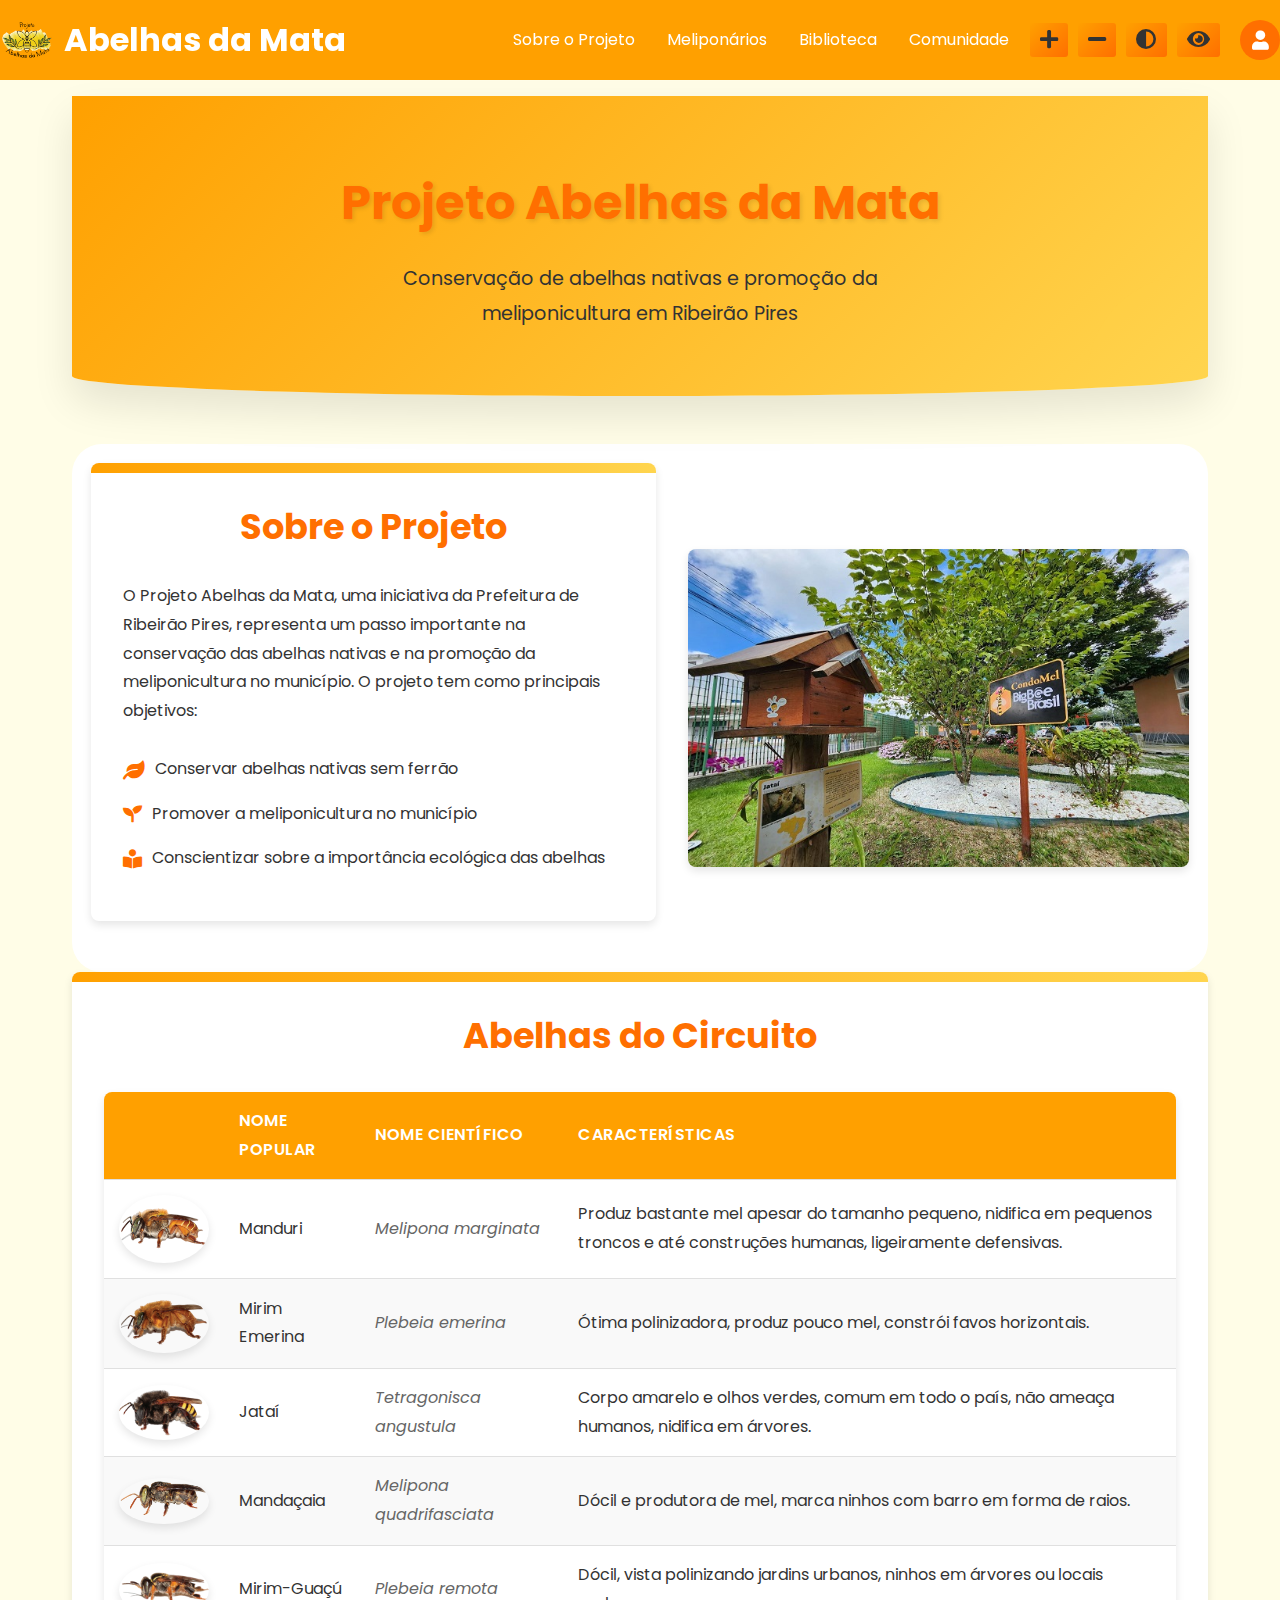
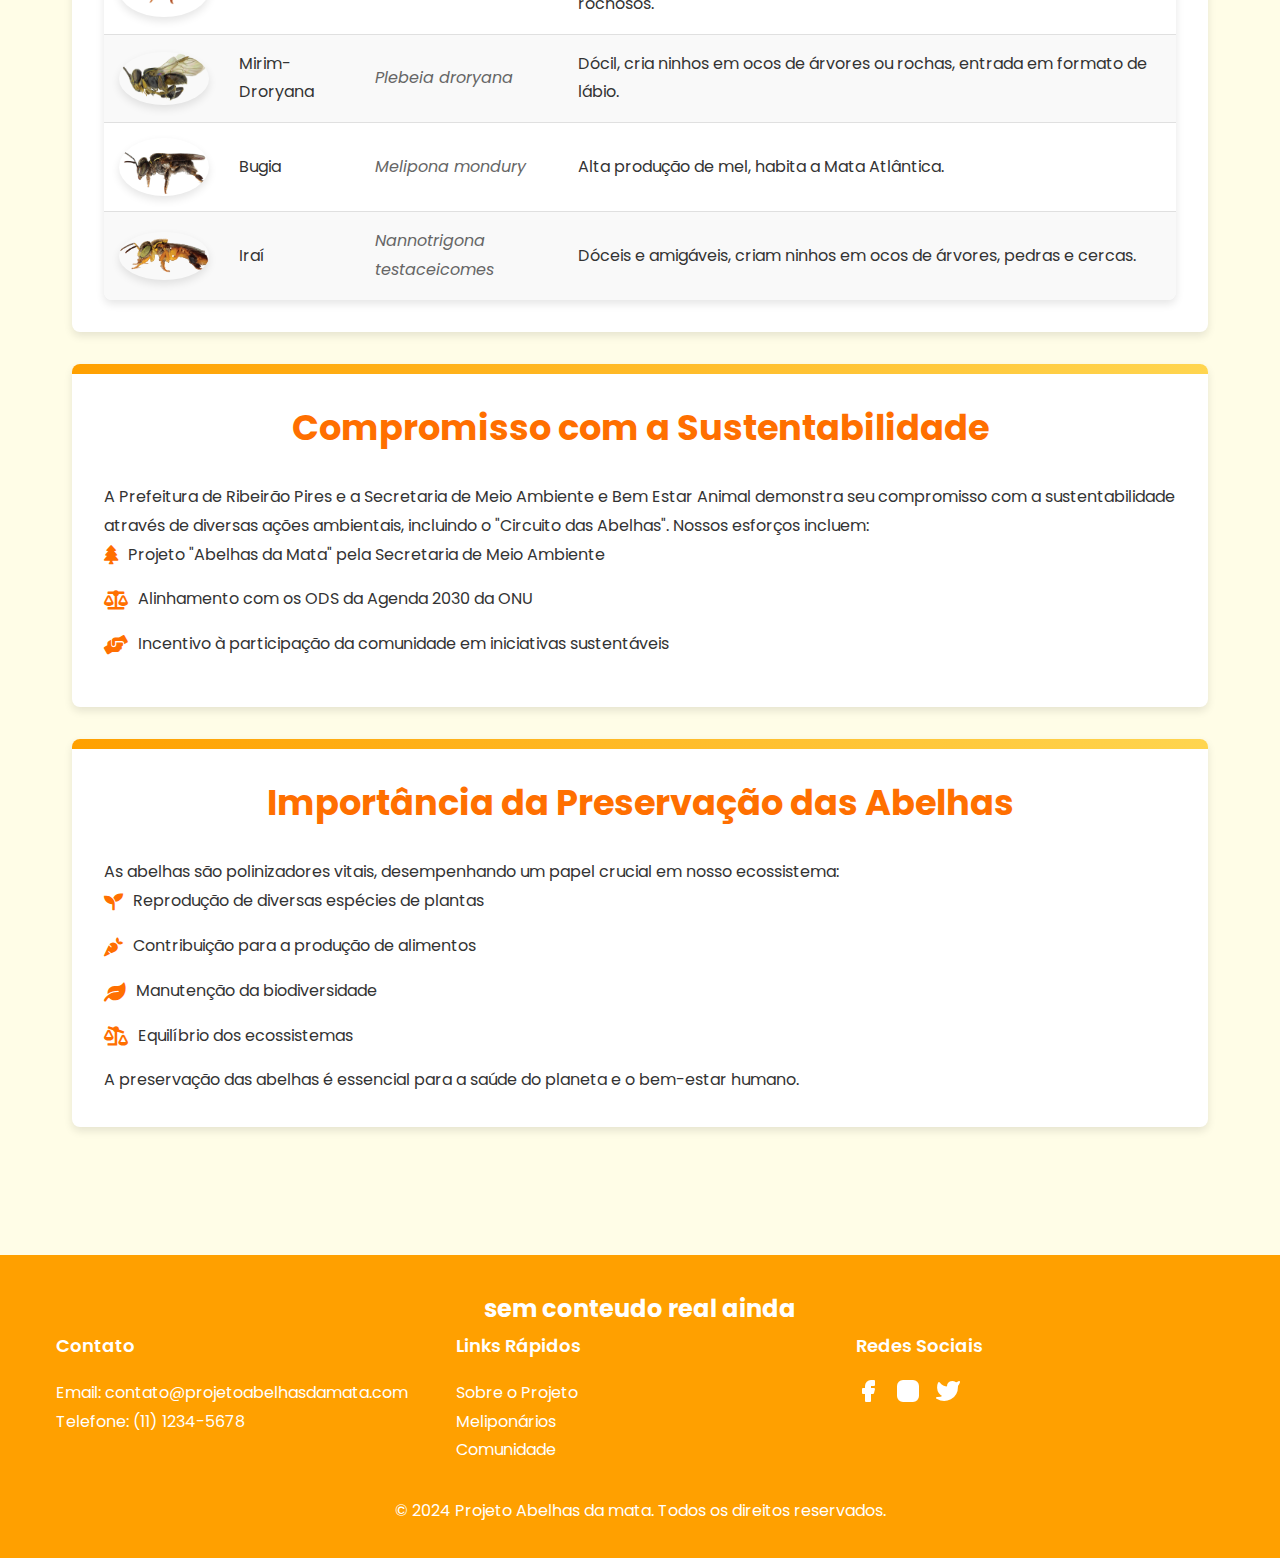
<file: pages/sobre.html>
<!-- sobre.html -->
<!DOCTYPE html>
<html lang="pt-BR">
<head>
    <meta charset="UTF-8">
    <meta name="viewport" content="width=device-width, initial-scale=1.0">
    <title>Projeto Abelhas da Mata - Ribeirão Pires: Preservando Abelhas, Cultivando Futuro</title>
    <link rel="icon" href="../img/favicon.ico" type="image/x-icon">
    <link href="https://fonts.googleapis.com/css2?family=Poppins:wght@300;400;600;700&display=swap" rel="stylesheet">
    <link rel="stylesheet" href="https://cdnjs.cloudflare.com/ajax/libs/font-awesome/5.15.3/css/all.min.css">
    <link rel="stylesheet" href="../styles/style.css"> 
    <link rel="stylesheet" href="../components/sobre/sobre.css">

</head>
<body>

    <nav class="navbar" id="navbar">
        <div class="navbar-container">
            <a href="index.html" class="navbar-logo">
                <img src="../img/logo.png" alt="Logo Projeto Condomel" class="logo-img para-pc">
                Abelhas da Mata 
            </a>
    
            <div class="navbar-toggle" id="mobile-menu">
                <span class="bar">&nbsp;</span>
                <span class="bar">&nbsp;</span>
                <span class="bar">&nbsp;</span>
            </div>
    
            <ul class="navbar-menu">
                <div class="para-mobile">
                    <div class="profile-container">
                        <i class="fas fa-user profile-icon" onclick="window.location.href='login.html';"></i>
                    </div>
                </div>
    
                <li><a href="sobre.html">Sobre o Projeto</a></li>
                <li><a href="condomeis.html">Meliponários</a></li>
                <li><a href="biblio.html">Biblioteca</a></li>

                <li><a href="comunidade.html">Comunidade</a></li>

                <div id="accessibility-bar">
                    <button id="increase-font" title="Aumentar tamanho da fonte">
                        <i class="fas fa-plus"></i>
                    </button>
                    <button id="decrease-font" title="Diminuir tamanho da fonte">
                        <i class="fas fa-minus"></i>
                    </button>
                    <button id="high-contrast" title="Alto contraste">
                        <i class="fas fa-adjust"></i>
                    </button>
                    <button id="color-blind-toggle" title="Opções de daltonismo">
                        <i class="fas fa-eye"></i>
                    </button>
                </div>
    
                <div id="color-blind-options" class="hidden">
                    <button data-filter="protanopia">Protanopia</button>
                    <button data-filter="protanomaly">Protanomalia</button>
                    <button data-filter="deuteranopia">Deuteranopia</button>
                    <button data-filter="deuteranomaly">Deuteranomalia</button>
                    <button data-filter="tritanopia">Tritanopia</button>
                    <button data-filter="tritanomaly">Tritanomalia</button>
                    <button data-filter="achromatopsia">Acromatopsia</button>
                    <button data-filter="achromatomaly">Acromatopsia Parcial</button>
                    <button data-filter="normal">Visão Normal</button>
                </div>
    
                <div class="para-pc">
                    <div class="profile-container">
                        <i class="fas fa-user profile-icon" onclick="window.location.href='login.html';"></i>
                    </div>
                </div>
            </ul>
        </div>
    </nav>

    <div class="content-wrapper" id="content-wrapper">
        <main class="about-page">
            <section class="hero">
                <h1>Projeto Abelhas da Mata</h1>
                <p class="subtitle">Conservação de abelhas nativas e promoção da meliponicultura em Ribeirão Pires</p>
            </section>

            <section class="content">
                <div class="two-columns">
                    <div class="column card">
                        <h2>Sobre o Projeto</h2>
                        <p>O Projeto Abelhas da Mata, uma iniciativa da Prefeitura de Ribeirão Pires, representa um passo importante na conservação das abelhas nativas e na promoção da meliponicultura no município. O projeto tem como principais objetivos:</p>
                        <br>
                        <ul class="icon-list">
                            <li><i class="fas fa-leaf"></i> Conservar abelhas nativas sem ferrão</li>
                            <li><i class="fas fa-seedling"></i> Promover a meliponicultura no município</li>
                            <li><i class="fas fa-book-reader"></i> Conscientizar sobre a importância ecológica das abelhas</li>
                        </ul>
                    </div>
                    <div class="column">
                        <img src="../img/condomel-destaque (1).jpg" alt="Foto do Projeto Condomel">
                    </div>
                </div>
            </section>

            <section class="content card">
                <h2>Abelhas do Circuito</h2>
                <table class="bee-table">
                    <thead>
                        <tr>
                            <th></th>
                            <th>Nome Popular</th>
                            <th>Nome Científico</th>
                            <th>Características</th>
                        </tr>
                    </thead>
                    <tbody>
                        <tr>
                            <td><img src="../img/abelhas-sobre/Abelha_1.png" alt="Manduri"></td>
                            <td>Manduri</td>
                            <td><i>Melipona marginata</i></td>
                            <td>Produz bastante mel apesar do tamanho pequeno, nidifica em pequenos troncos e até construções humanas, ligeiramente defensivas.</td>
                        </tr>
                        <tr>
                            <td><img src="../img/abelhas-sobre/Abelha_2.png" alt="Mirim Emerina"></td>
                            <td>Mirim Emerina</td>
                            <td><i>Plebeia emerina</i></td>
                            <td>Ótima polinizadora, produz pouco mel, constrói favos horizontais.</td>
                        </tr>
                        <tr>
                            <td><img src="../img/abelhas-sobre/Abelha_3.png" alt="Jataí"></td>
                            <td>Jataí</td>
                            <td><i>Tetragonisca angustula</i></td>
                            <td>Corpo amarelo e olhos verdes, comum em todo o país, não ameaça humanos, nidifica em árvores.</td>
                        </tr>
                        <tr>
                            <td><img src="../img/abelhas-sobre/Abelha_4.png" alt="Mandaçaia"></td>
                            <td>Mandaçaia</td>
                            <td><i>Melipona quadrifasciata</i></td>
                            <td>Dócil e produtora de mel, marca ninhos com barro em forma de raios.</td>
                        </tr>
                        <tr>
                            <td><img src="../img/abelhas-sobre/Abelha_5.png" alt="Mirim-Guaçú"></td>
                            <td>Mirim-Guaçú</td>
                            <td><i>Plebeia remota</i></td>
                            <td>Dócil, vista polinizando jardins urbanos, ninhos em árvores ou locais rochosos.</td>
                        </tr>
                        <tr>
                            <td><img src="../img/abelhas-sobre/Abelha_6.png" alt="Mirim-Droryana"></td>
                            <td>Mirim-Droryana</td>
                            <td><i>Plebeia droryana</i></td>
                            <td>Dócil, cria ninhos em ocos de árvores ou rochas, entrada em formato de lábio.</td>
                        </tr>
                        <tr>
                            <td><img src="../img/abelhas-sobre/Abelha_7.png" alt="Bugia"></td>
                            <td>Bugia</td>
                            <td><i>Melipona mondury</i></td>
                            <td>Alta produção de mel, habita a Mata Atlântica.</td>
                        </tr>
                        <tr>
                            <td><img src="../img/abelhas-sobre/Abelha_8.png" alt="Iraí"></td>
                            <td>Iraí</td>
                            <td><i>Nannotrigona testaceicomes</i></td>
                            <td>Dóceis e amigáveis, criam ninhos em ocos de árvores, pedras e cercas.</td>
                        </tr>
                    </tbody>
                </table>
            </section>

            <div class="bee-cards">
                <div class="bee-card">
                    <div class="bee-card-header">
                        <img src="../img/abelhas-sobre/Abelha_1.png" alt="Manduri" class="bee-card-image">
                        <div>
                            <h3 class="bee-card-title">Manduri</h3>
                            <p class="bee-card-subtitle">Melipona Marginata</p>
                        </div>
                    </div>
                    <div class="bee-card-content">
                        Produz bastante mel apesar do tamanho pequeno, nidifica em pequenos troncos e até construções humanas, ligeiramente defensivas.
                    </div>
                </div>
            
                <div class="bee-card">
                    <div class="bee-card-header">
                        <img src="../img/abelhas-sobre/Abelha_2.png" alt="Mirim Emerina" class="bee-card-image">
                        <div>
                            <h3 class="bee-card-title">Mirim Emerina</h3>
                            <p class="bee-card-subtitle">Plebeia Emerina</p>
                        </div>
                    </div>
                    <div class="bee-card-content">
                        Ótima polinizadora, produz pouco mel, constrói favos horizontais.
                    </div>
                </div>
            
                <div class="bee-card">
                    <div class="bee-card-header">
                        <img src="../img/abelhas-sobre/Abelha_3.png" alt="Jataí" class="bee-card-image">
                        <div>
                            <h3 class="bee-card-title">Jataí</h3>
                            <p class="bee-card-subtitle">Tetragonisca angustula</p>
                        </div>
                    </div>
                    <div class="bee-card-content">
                        Corpo amarelo e olhos verdes, comum em todo o país, não ameaça humanos, nidifica em árvores.
                    </div>
                </div>
            
                <div class="bee-card">
                    <div class="bee-card-header">
                        <img src="../img/abelhas-sobre/Abelha_4.png" alt="Mandaçaia" class="bee-card-image">
                        <div>
                            <h3 class="bee-card-title">Mandaçaia</h3>
                            <p class="bee-card-subtitle">Melipona quadrifasciata</p>
                        </div>
                    </div>
                    <div class="bee-card-content">
                        Dócil e produtora de mel, marca ninhos com barro em forma de raios.
                    </div>
                </div>
            
                <div class="bee-card">
                    <div class="bee-card-header">
                        <img src="../img/abelhas-sobre/Abelha_5.png" alt="Mirim-Guaçú" class="bee-card-image">
                        <div>
                            <h3 class="bee-card-title">Mirim-Guaçú</h3>
                            <p class="bee-card-subtitle">Plebeia remota</p>
                        </div>
                    </div>
                    <div class="bee-card-content">
                        Dócil, vista polinizando jardins urbanos, ninhos em árvores ou locais rochosos.
                    </div>
                </div>
            
                <div class="bee-card">
                    <div class="bee-card-header">
                        <img src="../img/abelhas-sobre/Abelha_6.png" alt="Mirim-Droryana" class="bee-card-image">
                        <div>
                            <h3 class="bee-card-title">Mirim-Droryana</h3>
                            <p class="bee-card-subtitle">Plebeia droryana</p>
                        </div>
                    </div>
                    <div class="bee-card-content">
                        Dócil, cria ninhos em ocos de árvores ou rochas, entrada em formato de lábio.
                    </div>
                </div>
            
                <div class="bee-card">
                    <div class="bee-card-header">
                        <img src="../img/abelhas-sobre/Abelha_7.png" alt="Bugia" class="bee-card-image">
                        <div>
                            <h3 class="bee-card-title">Bugia</h3>
                            <p class="bee-card-subtitle">Melipona Mondury</p>
                        </div>
                    </div>
                    <div class="bee-card-content">
                        Alta produção de mel, habita a Mata Atlântica.
                    </div>
                </div>
            
                <div class="bee-card">
                    <div class="bee-card-header">
                        <img src="../img/abelhas-sobre/Abelha_8.png" alt="Iraí" class="bee-card-image">
                        <div>
                            <h3 class="bee-card-title">Iraí</h3>
                            <p class="bee-card-subtitle">Nannotrigona Testaceicomes</p>
                        </div>
                    </div>
                    <div class="bee-card-content">
                        Dóceis e amigáveis, criam ninhos em ocos de árvores, pedras e cercas.
                    </div>
                </div>
            </div>
            

            <section class="content card">
                <h2>Compromisso com a Sustentabilidade</h2>
                <p>A Prefeitura de Ribeirão Pires e a Secretaria de Meio Ambiente e Bem Estar Animal demonstra seu compromisso com a sustentabilidade através de diversas ações ambientais, incluindo o "Circuito das Abelhas". Nossos esforços incluem:</p>
                <ul class="icon-list">
                    <li><i class="fas fa-tree"></i> Projeto "Abelhas da Mata" pela Secretaria de Meio Ambiente</li>
                    <li><i class="fas fa-balance-scale"></i> Alinhamento com os ODS da Agenda 2030 da ONU</li>
                    <li><i class="fas fa-hands-helping"></i> Incentivo à participação da comunidade em iniciativas sustentáveis</li>
                </ul>
            </section>

            <section class="content card">
                <h2>Importância da Preservação das Abelhas</h2>
                <p>As abelhas são polinizadores vitais, desempenhando um papel crucial em nosso ecossistema:</p>
                <ul class="icon-list">
                    <li><i class="fas fa-seedling"></i> Reprodução de diversas espécies de plantas</li>
                    <li><i class="fas fa-carrot"></i> Contribuição para a produção de alimentos</li>
                    <li><i class="fas fa-leaf"></i> Manutenção da biodiversidade</li>
                    <li><i class="fas fa-balance-scale-right"></i> Equilíbrio dos ecossistemas</li>
                </ul>
                <p>A preservação das abelhas é essencial para a saúde do planeta e o bem-estar humano.</p>
            </section>
        </main>

        <footer class="footer">
            <h2 style="text-align: center;">sem conteudo real ainda</h2>
            <div class="container">
                <div class="footer-grid">
                    <div class="footer-section">
                        <h3>Contato</h3>
                        <p>Email: contato@projetoabelhasdamata.com</p>
                        <p>Telefone: (11) 1234-5678</p>
                    </div>
                    <div class="footer-section">
                        <h3>Links Rápidos</h3>
                        <ul>
                            <li><a href="/sobre">Sobre o Projeto</a></li>
                            <li><a href="/condomeis">Meliponários</a></li>
                            <li><a href="/comunidade">Comunidade</a></li>
                        </ul>
                    </div>
                    <div class="footer-section">
                        <h3>Redes Sociais</h3>
                        <div class="social-icons">
                            <a href="#" aria-label="Facebook">
                                <svg class="social-icon" xmlns="http://www.w3.org/2000/svg" viewBox="0 0 24 24" fill="none" stroke="currentColor" stroke-width="2" stroke-linecap="round" stroke-linejoin="round">
                                    <path d="M18 2h-3a5 5 0 0 0-5 5v3H7v4h3v8h4v-8h3l1-4h-4V7a1 1 0 0 1 1-1h3z"></path>
                                </svg>
                            </a>
                            <a href="#" aria-label="Instagram">
                                <svg class="social-icon" xmlns="http://www.w3.org/2000/svg" viewBox="0 0 24 24" fill="none" stroke="currentColor" stroke-width="2" stroke-linecap="round" stroke-linejoin="round">
                                    <rect x="2" y="2" width="20" height="20" rx="5" ry="5"></rect>
                                    <path d="M16 11.37A4 4 0 1 1 12.63 8 4 4 0 0 1 16 11.37z"></path>
                                    <line x1="17.5" y1="6.5" x2="17.51" y2="6.5"></line>
                                </svg>
                            </a>
                            <a href="#" aria-label="Twitter">
                                <svg class="social-icon" xmlns="http://www.w3.org/2000/svg" viewBox="0 0 24 24" fill="none" stroke="currentColor" stroke-width="2" stroke-linecap="round" stroke-linejoin="round">
                                    <path d="M23 3a10.9 10.9 0 0 1-3.14 1.53 4.48 4.48 0 0 0-7.86 3v1A10.66 10.66 0 0 1 3 4s-4 9 5 13a11.64 11.64 0 0 1-7 2c9 5 20 0 20-11.5a4.5 4.5 0 0 0-.08-.83A7.72 7.72 0 0 0 23 3z"></path>
                                </svg>
                            </a>
                        </div>
                    </div>
                </div>
                <div class="footer-bottom">
                    <p>&copy; 2024 Projeto Abelhas da mata. Todos os direitos reservados.</p>
                </div>
            </div>
        </footer>

    </div>

    <div class="scroll fixed-position" id="scroll">
        <div class="scroll-to-top" id="scrollToTop">
            <i class="fas fa-chevron-up"></i>
        </div>
    </div>
    <div class="libras" id="libras">
        <div vw class="enabled">
            <div vw-access-button class="active"></div>
            <div vw-plugin-wrapper>
                <div class="vw-plugin-top-wrapper"></div>
            </div>
        </div>
    </div>

      <script src="https://vlibras.gov.br/app/vlibras-plugin.js"></script>
      <script>
        new window.VLibras.Widget('https://vlibras.gov.br/app');
      </script>
    <script src="../utils/accessibility.js"></script>


<script>
    const highContrastButton = document.getElementById('high-contrast');
    const contentWrapper = document.getElementById('content-wrapper');
    const navbar = document.getElementById('navbar');
    const libras_scroll = document.getElementById('scroll');
    const libras = document.getElementById('libras');


    highContrastButton.addEventListener('click', () => {
        contentWrapper.classList.toggle('high-contrast');
        navbar.classList.toggle('high-contrast');
        libras_scroll.classList.toggle('high-contrast')
        libras.classList.toggle('high-contrast')
        libras_scroll.style.position = 'fixed';
        libras.style.position = 'fixed';
        const elements = document.querySelectorAll('.hero, .card, .pepta-section, main, footer, .scroll-to-top, nav, span.bar');

        elements.forEach(element => {
            if (element.style.border && element.style.borderRadius) {
                element.style.border = '';
                element.style.borderRadius = '';
            } else {
                element.style.border = '1px solid var(--borda-color)';
                element.style.borderRadius = '10px';
            }
        });
    });
</script>
<script src="../utils/menu-mobile.js"></script>
<script src="../utils/scroll.js"></script>
</body>
</html>
</file>
<file: styles/style.css>
/* style.css */
:root {
    --primary-color: #FFA000;
    --secondary-color: #FFD54F;
    --accent-color: #FF6F00;
    --background-color: #fffac6;
    --text-color: #333;
    --card-bg: #FFFFFF;
}
html, body {
    overflow-x: hidden;
    width: 100%;
}

* {
    margin: 0;
    padding: 0;
    box-sizing: border-box;
}
.profile-icon {
    font-size: 1.2rem;
    color: white;
    cursor: pointer;
    background-color: var(--accent-color);
    width: 40px;
    height: 40px;
    border-radius: 50%;
    display: flex;
    align-items: center;
    justify-content: center;
    margin-left: 15px;
}

body {
    font-family: 'Poppins', sans-serif;
    line-height: 1.8;
    background-color: var(--background-color);
    color: var(--text-color);
}

#accessibility-bar {
    display: flex;
    align-items: center;
    margin-left: auto;
}

#accessibility-bar button,
#color-blind-options button {
    margin: 0 5px;
    padding: 5px 10px;
    background-color: var(--secondary-color);
    color: var(--text-color);
    border: none;
    border-radius: 3px;
    cursor: pointer;
    transition: background-color 0.3s ease;
}

#accessibility-bar button:hover,
#color-blind-options button:hover {
    background-color: var(--accent-color);
    color: white;
}

#color-blind-options {
    position: absolute;
    top: 100%;
    right: 0;
    background-color: var(--primary-color);
    padding: 10px;
    z-index: 999;
    display: flex;
    justify-content: flex-end;
    flex-wrap: wrap;
    max-height: 400px;
    overflow-y: auto;
}

#color-blind-options.hidden {
    display: none;
}

#color-blind-options button {
    margin: 5px;
}

body.color-blind-filter {
    filter: var(--filter);
}
/* Optional: Add a subtle scrollbar for better UX */
#color-blind-options::-webkit-scrollbar {
    width: 6px;
}

#color-blind-options::-webkit-scrollbar-thumb {
    background-color: var(--accent-color);
    border-radius: 3px;
}

#color-blind-options::-webkit-scrollbar-track {
    background-color: rgba(255, 255, 255, 0.1);
}

/* Color blindness options styling */
#color-blind-options {
    position: absolute;
    top: 100%;
    right: 0;
    background-color: var(--primary-color);
    padding: 10px;
    border-radius: 0 0 5px 5px;
    box-shadow: 0 4px 6px rgba(0, 0, 0, 0.1);
    z-index: 1000;
    display: flex;
    flex-direction: column;
}

#color-blind-options.hidden {
    display: none;
}

#color-blind-options button {
    background: none;
    border: none;
    color: white;
    padding: 8px 16px;
    text-align: left;
    cursor: pointer;
    transition: background-color 0.3s;
}

#color-blind-options button:hover {
    background-color: var(--accent-color);
}

/* Responsive adjustments */
@media screen and (max-width: 768px) {
    #color-blind-options {
        position: static;
        width: 100%;
        margin-top: 10px;
        top: 80px;
        left: 0;
        right: 0;
        justify-content: center;
    }
    #accessibility-bar {
        position: absolute;
    }
}

.navbar {
    position: fixed !important;
    top: 0;
    width: 100%;
    z-index: 1001;
}

.scroll-to-top {
    position: fixed !important;
    bottom: 30px;
    right: 30px;
    z-index: 1000;
}
header {
    background: linear-gradient(135deg, var(--primary-color), var(--secondary-color));
    color: white;
    text-align: center;
    padding: 8rem 1rem;
    position: relative;
    overflow: hidden;
}

header::before {
    content: '';
    position: absolute;
    top: 0;
    left: 0;
    right: 0;
    bottom: 0;
    background: url('data:image/svg+xml;utf8,<svg xmlns="http://www.w3.org/2000/svg" width="100" height="100" viewBox="0 0 100 100"><path d="M50 30 L90 90 L10 90 Z" fill="%23FFFFFF" opacity="0.1"/></svg>');
    background-size: 100px 100px;
    animation: honeycomb 30s linear infinite;
}

@keyframes honeycomb {
    0% { background-position: 0 0; }
    100% { background-position: 100px 100px; }
}

header h1 {
    font-size: 5rem;
    margin: 0;
    position: relative;
    z-index: 1;
    text-shadow: 2px 2px 4px rgba(0,0,0,0.2);
}

header p {
    font-size: 1.8rem;
    margin-top: 1rem;
    position: relative;
    z-index: 1;
}

main {
    padding-top: 0px;
    max-width: 1200px;
    margin: 0 auto;
    padding: 6rem 2rem;
}

.hero {
    background-color: var(--card-bg);
    border-radius: 30px;
    padding: 5rem;
    margin-bottom: 6rem;
    box-shadow: 0 20px 40px rgba(0, 0, 0, 0.1);
    position: relative;
    overflow: hidden;
    transition: transform 0.3s ease, box-shadow 0.3s ease;
}

.hero:hover {
    transform: translateY(-10px);
    box-shadow: 0 30px 60px rgba(0, 0, 0, 0.15);
}

.hero::after {
    content: '';
    position: absolute;
    bottom: -80px;
    right: -80px;
    width: 200px;
    height: 200px;
    background: var(--secondary-color);
    border-radius: 50%;
    opacity: 0.1;
}

.hero h2 {
    color: var(--accent-color);
    font-size: 4rem;
    margin-bottom: 1rem;
}

.content-grid {
    width: 100vw;
    margin-left: calc(-50vw + 50%);
    padding: 0 2rem;
    display: grid;
    grid-template-columns: repeat(auto-fit, minmax(300px, 1fr));
    gap: 4rem;
    margin-bottom: 6rem;
    box-sizing: border-box;
    overflow: hidden;
}

.card {
    min-width: 300px;
    background-color: var(--card-bg);
    border-radius: 25px;
    padding: 2rem;
    box-shadow: 0 15px 30px rgba(0, 0, 0, 0.1);
    transition: transform 0.3s ease, box-shadow 0.3s ease;
    position: relative;
    overflow: hidden;
}

.card:hover {
    transform: translateY(-15px);
    box-shadow: 0 25px 50px rgba(0, 0, 0, 0.2);
}

.card::before {
    content: '';
    position: absolute;
    top: 0;
    left: 0;
    right: 0;
    height: 10px;
    background: linear-gradient(to right, var(--primary-color), var(--secondary-color));
}

.card h3 {
    color: var(--accent-color);
    margin-bottom: 1.5rem;
    font-size: 2.5rem;
}


#map {
    height: 700px;
    border-radius: 25px;
    overflow: hidden;
    box-shadow: 0 20px 40px rgba(0, 0, 0, 0.15);
}

.pontos-lista {
    list-style-type: none;
    padding: 0;
}

.pontos-lista li {
    padding: 1rem 0;
    border-bottom: 1px solid #eee;
}
.pontos-lista li:hover {
    background-color: #f9f9f9;
    padding-left: 20px;
}

.pontos-lista li:last-child {
    border-bottom: none;
}

#verMaisBtn {
    display: block;
    width: 200px;
    margin: 2rem auto;
    padding: 1rem 2rem;
    background-color: var(--accent-color);
    color: white;
    border: none;
    border-radius: 50px;
    cursor: pointer;
    font-size: 1rem;
    font-weight: 600;
    text-transform: uppercase;
    letter-spacing: 1px;
    transition: all 0.3s ease;
    box-shadow: 0 4px 6px rgba(0, 0, 0, 0.1);
}

#verMaisBtn:hover {
    background-color: var(--primary-color);
    transform: translateY(-2px);
    box-shadow: 0 6px 8px rgba(0, 0, 0, 0.15);
}

.hidden {
    display: none;
    opacity: 0;
    transition: opacity 0.5s ease, max-height 0.5s ease;
    max-height: 0;
    overflow: hidden;
}

.hidden.show {
    display: list-item;
    opacity: 1;
    max-height: 1000px;
}

form {
    background-color: var(--card-bg);
    border-radius: 25px;
    
    padding: 2rem;
    box-shadow: 0 20px 40px rgba(0, 0, 0, 0.1);
}

input, textarea {
    width: 100%;
    padding: 1.5rem;
    border: 2px solid #ddd;
    border-radius: 15px;
    font-family: 'Poppins', sans-serif;
    transition: border-color 0.3s ease, box-shadow 0.3s ease;
}

input:focus, textarea:focus {
    outline: none;
    border-color: var(--accent-color);
    box-shadow: 0 0 0 5px rgba(255, 111, 0, 0.1);
}

button {
    background: linear-gradient(135deg, var(--primary-color), var(--accent-color));
    color: white;
    border: none;
    padding: 1.8rem 3.5rem;
    cursor: pointer;
    border-radius: 15px;
    font-weight: 600;
    font-size: 1.3rem;
    transition: transform 0.3s ease, box-shadow 0.3s ease;
}

button:hover {
    transform: translateY(-5px);
    box-shadow: 0 15px 30px rgba(0, 0, 0, 0.2);
}

.icon {
    margin-right: 15px;
}

.scroll-to-top {
    position: fixed;
    bottom: 30px;
    right: 30px;
    background-color: var(--primary-color);
    color: white;
    width: 60px;
    height: 60px;
    text-align: center;
    line-height: 60px;
    border-radius: 50%;
    font-size: 24px;
    cursor: pointer;
    transition: background-color 0.3s, transform 0.3s;
    display: none;
    z-index: 1000;
}

.scroll-to-top:hover {
    background-color: var(--accent-color);
    transform: translateY(-5px);
}

.section-title {
    text-align: center;
    font-size: 3.5rem;
    color: var(--accent-color);
    margin-bottom: 4rem;
}

.quote {
    font-style: italic;
    font-size: 1.4rem;
    color: #666;
    text-align: center;
    margin: 3rem 0;
    padding: 2rem;
    background-color: rgba(255, 160, 0, 0.1);
    border-radius: 15px;
}

.highlight {
    background-color: rgba(255, 160, 0, 0.2);
    padding: 0.2rem 0.5rem;
    border-radius: 5px;
}

.fade-in {
    opacity: 0;
    transform: translateY(20px);
    transition: opacity 0.5s ease, transform 0.5s ease;
}

.fade-in.active {
    opacity: 1;
    transform: translateY(0);
}

@media (max-width: 767px) {
    .content-grid {
        padding: 0 1.3rem;
    }
    body {
        font-size: 16px;
    }

    header {
        padding: 4rem 1rem;
    }

    header h1 {
        font-size: 2.5rem;
    }

    header p {
        font-size: 1.2rem;
    }

    main {
        padding: 1rem 1rem;
    }

    .hero {
        padding: 2rem;
        margin-bottom: 3rem;
        border-radius: 15px;
    }

    .hero h2 {
        font-size: 2rem;
    }

    .content-grid {
        grid-template-columns: 1fr;
        gap: 2rem;
        margin-bottom: 3rem;
    }

    .card {
        padding: 1.3rem;
        border-radius: 15px;
    }

    .card h3 {
        font-size: 1.5rem;
    }

    #map {
        height: 300px;
        border-radius: 15px;
    }

    .pontos-lista li {
        padding: 1rem 0;
    }

    form {
        padding: 2rem;
        border-radius: 15px;
    }

    input, textarea {
        padding: 1rem;
        border-radius: 10px;
    }

    button {
        padding: 1rem 2rem;
        font-size: 1rem;
        width: 100%;
    }

    .scroll-to-top {
        bottom: 20px;
        right: 20px;
        width: 50px;
        height: 50px;
        line-height: 50px;
        font-size: 20px;
    }

    .section-title {
        font-size: 2rem;
        margin-bottom: 2rem;
    }

    .quote {
        font-size: 1rem;
        margin: 2rem 0;
        padding: 1.5rem;
    }
}

@media (min-width: 768px) and (max-width: 1199px) {
    .content-grid {
        grid-template-columns: repeat(2, 1fr);
        
    }
}

@media (max-width: 767px) {
    .hero h2 {
        font-size: 1.4rem;
        text-align: center;
    }

    .hero h2 .icon {
        display: none;
    }
}

::-webkit-scrollbar {
    width: 12px;
}

::-webkit-scrollbar-track {
    background: var(--background-color);
    border-radius: 10px;
}

::-webkit-scrollbar-thumb {
    background: linear-gradient(var(--primary-color), var(--accent-color));
    border-radius: 10px;
    border: 3px solid var(--background-color);
}

::-webkit-scrollbar-thumb:hover {
    background: linear-gradient(var(--accent-color), var(--primary-color));
}

/* Para Firefox */
* {
    scrollbar-width: thin;
    scrollbar-color: var(--primary-color) var(--background-color);
}

.pepta-section {
    background-color: var(--card-bg);
    border-radius: 25px;
    padding: 5rem;
    box-shadow: 0 20px 40px rgba(0, 0, 0, 0.1);
    margin-top: 4rem;
}

.pepta-section h3 {
    color: var(--accent-color);
    font-size: 2.5rem;
    margin-bottom: 2rem;
}

.pepta-highlights {
    display: flex;
    justify-content: space-between;
    flex-wrap: wrap;
    margin: 3rem 0;
}

.highlight-item {
    flex-basis: calc(25% - 1rem);
    text-align: center;
    padding: 1.5rem;
    background-color: rgba(255, 160, 0, 0.1);
    border-radius: 15px;
    transition: transform 0.3s ease;
    border: 1px solid var(--primary-color);
}

.highlight-item:hover {
    transform: translateY(-10px);
}

.highlight-item i {
    font-size: 2.5rem;
    color: var(--primary-color);
    margin-bottom: 1rem;
}

.highlight-item h4 {
    font-size: 1.2rem;
    margin-bottom: 0.5rem;
}

.pepta-quote {
    font-style: italic;
    font-size: 1.4rem;
    color: #666;
    text-align: center;
    margin: 3rem 0;
    padding: 2rem;
    background-color: rgba(255, 160, 0, 0.1);
    border-radius: 15px;
}

.pepta-button {
    display: inline-block;
    background: linear-gradient(135deg, var(--primary-color), var(--accent-color));
    color: white;
    text-decoration: none;
    padding: 1.5rem 3rem;
    border-radius: 50px;
    font-weight: 600;
    font-size: 1.3rem;
    transition: transform 0.3s ease, box-shadow 0.3s ease;
    margin-top: 2rem;
}

.pepta-button:hover {
    transform: translateY(-5px);
    box-shadow: 0 15px 30px rgba(0, 0, 0, 0.2);
}

.navbar {
    position: fixed;
    top: 0;
    width: 100%;
    z-index: 1000;
    background-color: var(--primary-color);
      /* Força um novo contexto de empilhamento */
  transform: translateZ(0);
  /* ou */
  will-change: transform;
}


.navbar-container {
    display: flex;
    justify-content: space-between;
    align-items: center;
    width: 100%;
    max-width: 1300px;
    margin: 0 auto;
    padding: 0 0px;
}

.navbar-logo {
    color: #fff;
    font-size: 2rem;
    font-weight: bold;
    text-decoration: none;
    display: flex;
    align-items: center;
}

.navbar-menu {
    display: flex;
    list-style: none;
    text-align: center;
    margin: 0;
    align-items: center;
}

.navbar-menu li {
    height: 80px;
    display: flex;
    align-items: center;
}

.navbar-menu a {
    color: #fff;
    text-decoration: none;
    padding: 0 1rem;
    height: 100%;
    display: flex;
    align-items: center;
    transition: all 0.3s ease;
}

.navbar-menu a:hover {
    color: var(--accent-color);
    background-color: rgba(255,255,255,0.1);
}

.navbar-toggle {
    display: none;
}
.accessibility-bar {
    margin-left: auto;
    display: flex;
    align-items: center;
}

.accessibility-button {
    background: none;
    border: none;
    color: #fff;
    font-size: 1.2rem;
    margin-left: 10px;
    cursor: pointer;
}

@media screen and (max-width: 768px) {
    .accessibility-bar {
        position: absolute;

    }
}

.bar {
    width: 25px;
    height: 3px;
    margin: 5px auto;
    transition: all 0.3s ease-in-out;
    background: #fff;
}


@media (max-width: 768px) {
    .pepta-section {
        padding: 1.5rem;
    }

    .pepta-section h3 {
        font-size: 1.3em;
        text-align: center;
    }

    .pepta-highlights{
        display: none;
    }

    .pepta-quote{
        font-size: 1.2em;
        text-align: left;
        margin: 1.7em 0;
    }
    .pepta-button{
        padding: 1.2rem 1.3rem;
        text-align: center;
    }

    .highlight-item {
        flex-basis: calc(50% - 1rem);
        margin-bottom: 1rem;
    }
}


.hero {
    background-color: var(--card-bg);
    border-radius: 30px;
    padding: 5rem;
    margin-bottom: 4rem;
    text-align: center;
}


.hero h1 {
    color: var(--accent-color);
    font-size: 3.5rem;
    margin-bottom: 1rem;
}

@media (max-width: 768px) {
    .hero {
        padding: 1.5rem;
        margin-bottom: 3rem;
        border-radius: 15px;
        text-align: justify;
    }
    .hero h1 {
        font-size: 3em;
    }

}

.hero .subtitle {
    font-size: 1.5rem;
    color: var(--text-color);
}

.content {
    background-color: var(--card-bg);
    border-radius: 30px;
    padding: 4rem;
    margin-bottom: 4rem;
}


.condomeis-grid {
    display: grid;
    grid-template-columns: repeat(auto-fit, minmax(300px, 1fr));
    gap: 2rem;
}

.condomel-card {
    background-color: var(--card-bg);
    border-radius: 15px;
    overflow: hidden;
    box-shadow: 0 10px 20px rgba(0,0,0,0.1);
    transition: transform 0.3s ease;
}

.condomel-card:hover {
    transform: translateY(-10px);
}

.condomel-card img {
    width: 100%;
    height: 200px;
    object-fit: cover;
}

.condomel-card h2 {
    color: var(--accent-color);
    padding: 1rem;
}

.condomel-card p {
    padding: 0 1rem 1rem;
}

@media (max-width: 768px) {
    .condomeis-intro h2{
        font-size: 1.5rem;
    }
    
}


#photo-upload-form {
    display: flex;
    flex-direction: column;
    gap: 0.5rem;
    margin-bottom: 2rem;
}

#photo-upload-form input,
#photo-upload-form textarea,
#photo-upload-form button {
    padding: 1rem;
    border-radius: 10px;
    border: 1px solid #ddd;
}

#photo-upload-form button {
    background-color: var(--accent-color);
    color: white;
    cursor: pointer;
    transition: background-color 0.3s ease;
}

#photo-upload-form button:hover {
    background-color: var(--primary-color);
}

.gallery-grid {
    display: grid;
    grid-template-columns: repeat(auto-fit, minmax(250px, 1fr));
    gap: 1rem;
}


.auth-section {
    max-width: 400px;
    margin: 0 auto 4rem;
}

.auth-container {
    background-color: var(--card-bg);
    margin-top: 100px;
    border-radius: 15px;
    overflow: hidden;
    box-shadow: 0 10px 20px rgba(0,0,0,0.1);
}

.auth-tabs {
    display: flex;
}

.auth-tab {
    flex: 1;
    padding: 1rem;
    background: none;
    border: none;
    cursor: pointer;
    font-size: 1rem;
    font-weight: 600;
    color: var(--text-color);
    transition: background-color 0.3s ease;
}

.auth-tab.active {
    background-color: var(--primary-color);
    color: white;
}

.auth-content {
    padding: 2rem;
}

.auth-form {
    display: none;
}

.auth-form.active {
    display: flex;
    flex-direction: column;
    gap: 1rem;
}

.auth-form h2 {
    margin-bottom: 1rem;
    color: var(--accent-color);
}

.auth-form input {
    padding: 0.8rem;
    border: 1px solid #ddd;
    border-radius: 5px;
}

.auth-form button {
    padding: 0.8rem;
    background-color: var(--accent-color);
    color: white;
    border: none;
    border-radius: 5px;
    cursor: pointer;
    transition: background-color 0.3s ease;
}

.auth-form button:hover {
    background-color: var(--primary-color);
}
.footer {
    background-color: #FFA000;
    color: white;
    padding: 2rem 0;
}

.container {
    max-width: 1200px;
    margin: 0 auto;
    padding: 0 1rem;
}

.footer-grid {
    display: grid;
    grid-template-columns: repeat(3, 1fr);
    gap: 2rem;
}

.footer-section h3 {
    font-size: 1.125rem;
    font-weight: 600;
    margin-bottom: 1rem;
}

.footer-section p,
.footer-section ul {
    margin: 0;
    padding: 0;
}

.footer-section ul {
    list-style-type: none;
}

.footer-section a {
    color: white;
    text-decoration: none;
    transition: color 0.3s ease;
}

.footer-section a:hover {
    text-decoration: underline;
}

.social-icons {
    display: flex;
    gap: 1rem;
}

.social-icon {
    width: 24px;
    height: 24px;
    fill: currentColor;
    transition: color 0.3s ease;
}

.social-icon:hover {
    color: #FF6F00;
}

.footer-bottom {
    text-align: center;
    margin-top: 2rem;
}

@media (max-width: 768px) {
    .footer-grid {
        grid-template-columns: 1fr;
    }
}

/* Protanopia */
.navbar.color-blind-filter.protanopia,
#content-wrapper.color-blind-filter.protanopia {
    filter: url('data:image/svg+xml,<svg xmlns="http://www.w3.org/2000/svg"><filter id="protanopia"><feColorMatrix type="matrix" values="0.567, 0.433, 0, 0, 0 0.558, 0.442, 0, 0, 0 0, 0.242, 0.758, 0, 0 0, 0, 0, 1, 0"/></filter></svg>#protanopia');
}

/* Deuteranopia */
.navbar.color-blind-filter.deuteranopia,
#content-wrapper.color-blind-filter.deuteranopia {
    filter: url('data:image/svg+xml,<svg xmlns="http://www.w3.org/2000/svg"><filter id="deuteranopia"><feColorMatrix type="matrix" values="0.625, 0.375, 0, 0, 0 0.7, 0.3, 0, 0, 0 0, 0.3, 0.7, 0, 0 0, 0, 0, 1, 0"/></filter></svg>#deuteranopia');
}

/* Tritanopia */
.navbar.color-blind-filter.tritanopia,
#content-wrapper.color-blind-filter.tritanopia {
    filter: url('data:image/svg+xml,<svg xmlns="http://www.w3.org/2000/svg"><filter id="tritanopia"><feColorMatrix type="matrix" values="0.95, 0.05, 0, 0, 0 0, 0.433, 0.567, 0, 0 0, 0.475, 0.525, 0, 0 0, 0, 0, 1, 0"/></filter></svg>#tritanopia');
}

/* Deuteranopia */
.navbar.color-blind-filter.deuteranopia,
#content-wrapper.color-blind-filter.deuteranopia {
    filter: url('data:image/svg+xml,<svg xmlns="http://www.w3.org/2000/svg"><filter id="deuteranopia"><feColorMatrix type="matrix" values="0.625, 0.375, 0, 0, 0 0.7, 0.3, 0, 0, 0 0, 0.3, 0.7, 0, 0 0, 0, 0, 1, 0"/></filter></svg>#deuteranopia');
}

/* Tritanopia */
.navbar.color-blind-filter.tritanopia,
#content-wrapper.color-blind-filter.tritanopia {
    filter: url('data:image/svg+xml,<svg xmlns="http://www.w3.org/2000/svg"><filter id="tritanopia"><feColorMatrix type="matrix" values="0.95, 0.05, 0, 0, 0 0, 0.433, 0.567, 0, 0 0, 0.475, 0.525, 0, 0 0, 0, 0, 1, 0"/></filter></svg>#tritanopia');
}

/* Deuteranomaly */
.navbar.color-blind-filter.deuteranomaly,
#content-wrapper.color-blind-filter.deuteranomaly {
    filter: url('data:image/svg+xml,<svg xmlns="http://www.w3.org/2000/svg"><filter id="deuteranomaly"><feColorMatrix type="matrix" values="0.8, 0.2, 0, 0, 0 0.258, 0.742, 0, 0, 0 0, 0.142, 0.858, 0, 0 0, 0, 0, 1, 0"/></filter></svg>#deuteranomaly');
}

/* Tritanomaly */
.navbar.color-blind-filter.tritanomaly,
#content-wrapper.color-blind-filter.tritanomaly {
    filter: url('data:image/svg+xml,<svg xmlns="http://www.w3.org/2000/svg"><filter id="tritanomaly"><feColorMatrix type="matrix" values="0.967, 0.033, 0, 0, 0 0, 0.733, 0.267, 0, 0 0, 0.183, 0.817, 0, 0 0, 0, 0, 1, 0"/></filter></svg>#tritanomaly');
}

/* Achromatopsia */
.navbar.color-blind-filter.achromatopsia,
#content-wrapper.color-blind-filter.achromatopsia {
    filter: url('data:image/svg+xml,<svg xmlns="http://www.w3.org/2000/svg"><filter id="achromatopsia"><feColorMatrix type="matrix" values="0.299, 0.587, 0.114, 0, 0 0.299, 0.587, 0.114, 0, 0 0.299, 0.587, 0.114, 0, 0 0, 0, 0, 1, 0"/></filter></svg>#achromatopsia');
}

/* Protanomaly */
.navbar.color-blind-filter.protanomaly,
#content-wrapper.color-blind-filter.protanomaly {
    filter: url('data:image/svg+xml,<svg xmlns="http://www.w3.org/2000/svg"><filter id="protanomaly"><feColorMatrix type="matrix" values="0.817, 0.183, 0, 0, 0 0.333, 0.667, 0, 0, 0 0, 0.125, 0.875, 0, 0 0, 0, 0, 1, 0"/></filter></svg>#protanomaly');
}

/* Achromatomaly */
.navbar.color-blind-filter.achromatomaly,
#content-wrapper.color-blind-filter.achromatomaly {
    filter: url('data:image/svg+xml,<svg xmlns="http://www.w3.org/2000/svg"><filter id="achromatomaly"><feColorMatrix type="matrix" values="0.618, 0.320, 0.062, 0, 0 0.163, 0.775, 0.062, 0, 0 0.163, 0.320, 0.516, 0, 0 0, 0, 0, 1, 0"/></filter></svg>#achromatomaly');
}
/* Protanopia */
.navbar.color-blind-filter.protanopia,
#content-wrapper.color-blind-filter.protanopia {
    filter: url('data:image/svg+xml,<svg xmlns="http://www.w3.org/2000/svg"><filter id="protanopia-filter"><feColorMatrix type="matrix" values="0.567, 0.433, 0, 0, 0 0.558, 0.442, 0, 0, 0 0, 0.242, 0.758, 0, 0 0, 0, 0, 1, 0"/></filter></svg>#protanopia-filter');
}

/* Deuteranopia */
.navbar.color-blind-filter.deuteranopia,
#content-wrapper.color-blind-filter.deuteranopia {
    filter: url('data:image/svg+xml,<svg xmlns="http://www.w3.org/2000/svg"><filter id="deuteranopia-filter"><feColorMatrix type="matrix" values="0.625, 0.375, 0, 0, 0 0.7, 0.3, 0, 0, 0 0, 0.3, 0.7, 0, 0 0, 0, 0, 1, 0"/></filter></svg>#deuteranopia-filter');
}

/* Tritanopia */
.navbar.color-blind-filter.tritanopia,
#content-wrapper.color-blind-filter.tritanopia {
    filter: url('data:image/svg+xml,<svg xmlns="http://www.w3.org/2000/svg"><filter id="tritanopia-filter"><feColorMatrix type="matrix" values="0.95, 0.05, 0, 0, 0 0, 0.433, 0.567, 0, 0 0, 0.475, 0.525, 0, 0 0, 0, 0, 1, 0"/></filter></svg>#tritanopia-filter');
}
.high-contrast {
    background-color: #000;
    --primary-color: #050505;
    --borda-color: #FFA000;
    --secondary-color: #000000;
    --accent-color: #000000;
    color: #fff;
    filter: grayscale(100%) brightness(50%) sepia(100%) hue-rotate(5deg) saturate(13) contrast(105%);
    -webkit-filter: grayscale(100%) brightness(100%) sepia(100%) hue-rotate(5deg) saturate(13) contrast(105%);
}

.high-contrast *,
.high-contrast img {  
    background-color: inherit !important; 
    color: inherit !important; 
    border-color: inherit !important; 
}

.high-contrast img { 
    opacity: 0.8;
}

@media screen and (min-width: 769px) {
    .para-pc{
        visibility: visible;
    }
    .para-mobile{
        visibility: hidden;
    }
}

@media screen and (max-width: 768px) {


    .para-mobile{
        visibility: visible;
    }
    .para-pc{
        visibility: hidden;
    }
    .navbar {
        position: fixed;
        width: 100%;
        top: 0;
        z-index: 1000;
        background: var(--primary-color);
    }

    .navbar-container {
        display: flex;
        justify-content: space-between;
        align-items: center;
        padding: 1rem;
        height: 70px;
    }


    .navbar-logo {
        display: block;
        font-size: 1.5rem;
        z-index: 1001;
    }

    .navbar-menu {
        display: flex;
        position: fixed;
        top: 70px;
        left: -100%;
        width: 100%;
        height: 1380px;
        background: var(--primary-color);
        flex-direction: column;
        align-items: center;
        transition: 0.3s ease-in-out;
        opacity: 0;
        overflow-y: auto;
        padding: 1rem 0;
    }

    .navbar-menu.active {
        left: 0;
        opacity: 1;
    }

    .navbar-menu li {
        width: 100%;
        text-align: center;
        height: 60px;
        padding: 1rem 0;
        border-bottom: 1px solid rgba(255, 255, 255, 0.1);
    }

    .navbar-menu a {
        display: block;
        font-size: 1.2rem;
        color: white;
        padding: 0.5rem;
    }



    #accessibility-bar {
        width: 100%;
        display: flex;
        justify-content: center;
        padding: 1rem 0;
        gap: 1rem;
        border-bottom: 1px solid rgba(255, 255, 255, 0.1);
        position: relative;
      
        margin-top: 1rem;
    }

    #accessibility-bar button {
        background: transparent;
        border: 1px solid white;
        color: white;
        padding: 0.5rem;
        border-radius: 5px;
    }

    #color-blind-options {
        width: 100%; 
        height: 250px;
        padding: 1rem;
        display: flex;
        flex-direction: column;
        gap: 0.5rem;
        background: var(--primary-color);
    }

    #color-blind-options.hidden {
        display: none;
    }

    #color-blind-options button {
        width: 100%;
        padding: 0.8rem;
        background: rgba(255, 255, 255, 0.1);
        border: none;
        color: white;
        border-radius: 5px;
    }

    .navbar-toggle {
        display: flex;
        flex-direction: column;
        justify-content: space-between;
        width: 30px;
        height: 21px;
        cursor: pointer;
        z-index: 1001;
        position: relative;
    }

    .bar {
        width: 100%;
        height: 3px;
        background-color: white;
        transition: all 0.3s ease-in-out;
        border-radius: 2px;
        display: block;
        content: "";
        position: absolute;
    }

    .bar:nth-child(1) { top: 0; }
    .bar:nth-child(2) { top: 9px; }
    .bar:nth-child(3) { top: 18px; }

    .navbar-toggle.active .bar:nth-child(1) {
        transform: translateY(9px) rotate(45deg);
    }

    .navbar-toggle.active .bar:nth-child(2) {
        opacity: 0;
        transform: translateX(-20px);
    }

    .navbar-toggle.active .bar:nth-child(3) {
        transform: translateY(-9px) rotate(-45deg);
    }

    .profile-container {
        width: 100%;
        display: flex;
        justify-content: center;
        padding: 1.5rem 0;
        border-bottom: 1px solid rgba(255, 255, 255, 0.1);
    }
    .profile-icon {
        font-size: 4rem; 
        color: white;
        width: 100px;
        height: 100px;
    }
    .logo-img {
        display: none;
    }
}
.scroll {
    position: fixed;
    bottom: 20px;
    right: 20px;
    z-index: 1000;

}
.libras{
    z-index: 1000;
    position: fixed;
    top: 50%;
    right: 5px;
}
.logo-img {
    height: 40px; 
    margin-right: 10px; 
}
.ods-carousel {
    display: flex;
    align-items: center;
    justify-content: center;
    position: relative;
    margin: 2rem 0;
    max-width: 100%;
    overflow: hidden;
}

.carousel-images {
    display: flex;
    transition: transform 0.5s ease;
}

.carousel-images img {
    max-width: 100px;
    margin: 0 10px;
    border-radius: 10px;
    box-shadow: 0 4px 8px rgba(0, 0, 0, 0.2);
}

.carousel-button {
    background-color: var(--accent-color);
    color: white;
    border: none;
    padding: 1rem;
    font-size: 1.5rem;
    cursor: pointer;
    position: absolute;
    transform: none !important; /* Força nenhuma transformação */
    transition: none !important; 

    z-index: 1;
    transition: background-color 0.3s ease;
}

.carousel-button:hover {
    background-color: var(--primary-color);
}

.carousel-button.prev {
    left: 0;
}

.carousel-button.next {
    right: 0;
}

.pepta-button-ods {
    display: inline-block;
    background: linear-gradient(135deg, var(--primary-color), var(--accent-color));
    color: white;
    text-decoration: none;
    padding: 1.5rem 3rem;
    border-radius: 50px;
    font-weight: 600;
    font-size: 1.3rem;
    transition: transform 0.3s ease, box-shadow 0.3s ease;
    margin-top: 2rem;
}

.pepta-button-ods:hover {
    box-shadow: 0 15px 30px rgba(0, 0, 0, 0.2);
}
@media screen and (max-width: 768px) {
    .ods-carousel{
        display: none;
    }

}

@media screen and (min-width: 768px) {
    .pepta-button#pao{
        margin-left: 130px;
    }
}
#ods-card {
    background-color: var(--card-bg);
    border-radius: 25px;
    padding: 2rem;
    box-shadow: 0 20px 40px rgba(0, 0, 0, 0.1);
    margin-bottom: 4rem;
    text-align: center;
}

#ods-card h3 {
    color: var(--accent-color);
    font-size: 2.5rem;
    margin-bottom: 1.5rem;
}

#ods-card p {
    margin-bottom: 2rem;
}

.ods-image {
    max-width: 100%;
    height: auto;
    border-radius: 15px;
    box-shadow: 0 10px 20px rgba(0, 0, 0, 0.1);
    margin-bottom: 2rem;
}

.ods-button {
    display: inline-block;
    background: linear-gradient(135deg, var(--primary-color), var(--accent-color));
    color: white;
    text-decoration: none;
    padding: 1.5rem 3rem;
    border-radius: 50px;
    font-weight: 600;
    font-size: 1.3rem;
    transition: transform 0.3s ease, box-shadow 0.3s ease;
    margin-top: 2rem;
}
.pepta-button#moure {
    margin-right: 25px;
}

.ods-button:hover {
    transform: translateY(-5px);
    box-shadow: 0 15px 30px rgba(0, 0, 0, 0.2);
}
/* Estilos para o Painel de Administração */
.admin-panel {
    background-color: var(--card-bg);
    border-radius: 25px;
    padding: 4rem;
    box-shadow: 0 20px 40px rgba(0, 0, 0, 0.1);
    margin-top: 4rem;
    text-align: center;
}

.admin-panel h1 {
    color: var(--accent-color);
    font-size: 3.5rem;
    margin-bottom: 2rem;
}

.admin-options {
    display: grid;
    grid-template-columns: repeat(auto-fit, minmax(300px, 1fr));
    gap: 2rem;
}

.admin-card {
    background-color: var(--card-bg);
    border-radius: 15px;
    padding: 2rem;
    box-shadow: 0 10px 20px rgba(0, 0, 0, 0.1);
    transition: transform 0.3s ease;
    text-align: center;
}

.admin-card:hover {
    transform: translateY(-10px);
}

.admin-card h2 {
    color: var(--accent-color);
    font-size: 2rem;
    margin-bottom: 1rem;
}

.admin-card p {
    margin-bottom: 1.5rem;
}

.admin-button {
    background: linear-gradient(135deg, var(--primary-color), var(--accent-color));
    color: white;
    border: none;
    padding: 1rem 2rem;
    cursor: pointer;
    border-radius: 15px;
    font-weight: 600;
    font-size: 1.3rem;
    transition: transform 0.3s ease, box-shadow 0.3s ease;
}

.admin-button:hover {
    transform: translateY(-5px);
    box-shadow: 0 15px 30px rgba(0, 0, 0, 0.2);
}

.admin-section {
    margin-top: 4rem;
}

.admin-section h2 {
    color: var(--accent-color);
    font-size: 2.5rem;
    margin-bottom: 2rem;
}

.admin-actions {
    margin-bottom: 2rem;
}

/* Estilos para a tabela de gerenciamento de usuários */
.admin-table {
    width: 100%;
    border-collapse: collapse;
    margin-bottom: 2rem;
    border-radius: 15px;
    overflow: hidden;
    box-shadow: 0 10px 20px rgba(0, 0, 0, 0.1);
}

.admin-table th,
.admin-table td {
    border: 1px solid #ddd;
    padding: 1rem;
    text-align: left;
}

.admin-table th {
    background-color: var(--primary-color);
    color: white;
}

.admin-table td {
    background-color: var(--card-bg);
}

.admin-table tr:nth-child(even) {
    background-color: rgba(255, 160, 0, 0.1);
}

.admin-table .admin-button {
    padding: 0.5rem 1rem;
    font-size: 1rem;
    border-radius: 10px;
    margin-right: 0.5rem;
}

.admin-table .admin-button.edit {
    background-color: var(--accent-color);
}

.admin-table .admin-button.delete {
    background-color: var(--primary-color);
}

@media (max-width: 768px) {
    .admin-table {
        display: block;
        overflow-x: auto;
        white-space: nowrap;
    }

    .admin-table th,
    .admin-table td {
        display: block;
        width: 100%;
        box-sizing: border-box;
    }

    .admin-table tr {
        display: block;
        margin-bottom: 1rem;
    }

    .admin-table th {
        text-align: right;
        padding-right: 1rem;
    }

    .admin-table td {
        text-align: left;
        padding-left: 1rem;
    }
}



/* Modal Styles */
.modal {
    display: none;
    position: fixed;
    z-index: 1000;
    left: 0;
    top: 0;
    width: 100%;
    height: 100%;
    overflow: auto;
    background-color: rgba(0, 0, 0, 0.5);
    padding-top: 60px;
}

.modal-content {
    background-color: var(--card-bg);
    margin: 5% auto;
    padding: 2rem;
    border-radius: 15px;
    width: 80%;
    max-width: 600px;
    box-shadow: 0 20px 40px rgba(0, 0, 0, 0.1);
}

.close {
    color: #aaa;
    float: right;
    font-size: 28px;
    font-weight: bold;
}

.close:hover,
.close:focus {
    color: black;
    text-decoration: none;
    cursor: pointer;
}

.modal h2 {
    color: var(--accent-color);
    font-size: 2rem;
    margin-bottom: 2rem;
}

.modal form {
    display: flex;
    flex-direction: column;
    gap: 1rem;
}

.modal form label {
    font-size: 1.2rem;
    margin-bottom: 0.5rem;
}

.modal form input,
.modal form textarea,
.modal form select {
    padding: 1rem;
    border: 1px solid #ddd;
    border-radius: 10px;
    font-size: 1rem;
}

.modal form button {
    background: linear-gradient(135deg, var(--primary-color), var(--accent-color));
    color: white;
    border: none;
    padding: 1rem 2rem;
    cursor: pointer;
    border-radius: 15px;
    font-weight: 600;
    font-size: 1.3rem;
    transition: transform 0.3s ease, box-shadow 0.3s ease;
}

.modal form button:hover {
    transform: translateY(-5px);
    box-shadow: 0 15px 30px rgba(0, 0, 0, 0.2);
}

/* Estilos para os cards de gerenciamento da comunidade */
.community-cards {
    display: grid;
    grid-template-columns: repeat(auto-fit, minmax(300px, 1fr));
    gap: 2rem;
}
/* Estilos para a imagem da postagem */
.community-card .post-image {
    width: 100%;
    height: auto;
    border-radius: 15px 15px 0 0;
    margin-bottom: 1rem;
    object-fit: cover;
}
.community-card {
    border: 1px solid var(--primary-color);
    background-color: var(--card-bg);
    border-radius: 15px;
    padding: 2rem;
    box-shadow: 0 10px 20px rgba(0, 0, 0, 0.1);
    transition: transform 0.3s ease, box-shadow 0.3s ease;
    position: relative;
    overflow: hidden;
}

.community-card:hover {
    transform: translateY(-10px);
    box-shadow: 0 20px 40px rgba(0, 0, 0, 0.2);
}

.community-card h3 {
    color: var(--accent-color);
    font-size: 1.5rem;
    margin-bottom: 1rem;
    text-align: center;
}

.community-card p {
    margin-bottom: 0.5rem;
    font-size: 1rem;
    color: var(--text-color);
}

.community-card .admin-actions {
    margin-top: 1rem;
    display: flex;
    justify-content: center;
    gap: 1rem;
}

.community-card .admin-actions .admin-button {
    padding: 0.5rem 1rem;
    font-size: 1rem;
    border-radius: 10px;
}

.community-card .admin-actions .admin-button.edit {
    background-color: var(--accent-color);
}

.community-card .admin-actions .admin-button.delete {
    background-color: var(--primary-color);
}

.community-card::before {
    content: '';
    position: absolute;
    top: 0;
    left: 0;
    width: 100%;
    height: 100%;
    background: linear-gradient(135deg, rgba(255, 160, 0, 0.1), rgba(255, 111, 0, 0.1));
    opacity: 0.5;
    z-index: -1;
    transition: opacity 0.3s ease;
}

.community-card:hover::before {
    opacity: 1;
}

@media (max-width: 768px) {
    .community-card h3 {
        font-size: 1.2rem;
    }

    .community-card p {
        font-size: 0.9rem;
    }

    .community-card .admin-actions .admin-button {
        padding: 0.4rem 0.8rem;
        font-size: 0.9rem;
    }
}


@media (max-width: 768px) {
    .admin-panel {
        padding: 2rem;
        margin-top: 2rem;
    }

    .admin-panel h1 {
        font-size: 2.5rem;
    }

    .admin-card h2 {
        font-size: 1.5rem;
    }

    .admin-button {
        padding: 0.8rem 1.5rem;
        font-size: 1rem;
    }

    .admin-section h2 {
        font-size: 2rem;
    }

    .admin-table th,
    .admin-table td {
        padding: 0.8rem;
    }

    .admin-table .admin-button {
        padding: 0.4rem 0.8rem;
        font-size: 0.9rem;
    }

    .modal-content {
        width: 90%;
    }

    .community-card h3 {
        font-size: 1.2rem;
    }

    .community-card p {
        font-size: 1rem;
    }
}
/* Estilos para o modal de termos e condições */
#termsModal .terms-content {
    margin-bottom: 2rem;
}

#termsModal .terms-content p {
    font-size: 1rem;
    margin-bottom: 1rem;
}

#termsModal .terms-content label {
    display: flex;
    align-items: center;
    font-size: 1rem;
}

#termsModal .terms-content input[type="checkbox"] {
    margin-right: 0.5rem;
    
}
/* Estilos para o checkbox personalizado */
.custom-checkbox {
    
    display: block;
    position: relative;
    padding-left: 35px;
    margin-bottom: 12px;
    cursor: pointer;
    font-size: 1rem;
    user-select: none;
}

.custom-checkbox input {
    position: absolute;
    opacity: 0;
    cursor: pointer;
    height: 0;
    width: 0;
}

.checkmark {
    position: absolute;
    top: 0;
    left: 0;
    height: 25px;
    width: 25px;
    background-color: #eee;
    border-radius: 5px;
    border: 1px solid var(--accent-color);
}

.custom-checkbox:hover input ~ .checkmark {
    background-color: #ccc;
}

.custom-checkbox input:checked ~ .checkmark {
    background-color: var(--primary-color);
}

.checkmark:after {
    content: "";
    position: absolute;
    display: none;
}

.custom-checkbox input:checked ~ .checkmark:after {
    display: block;
}

.custom-checkbox .checkmark:after {
    left: 9px;
    top: 5px;
    width: 5px;
    height: 10px;
    border: solid white;
    border-width: 0 3px 3px 0;
    transform: rotate(45deg);
}

#termsModal .modal-actions {
    display: flex;
    justify-content: flex-end;
}

#termsModal .modal-actions .like-button {
    background: linear-gradient(135deg, var(--primary-color), var(--accent-color));
    color: white;
    border: none;
    padding: 1rem 2rem;
    cursor: pointer;
    border-radius: 15px;
    font-weight: 600;
    font-size: 1.3rem;
    transition: transform 0.3s ease, box-shadow 0.3s ease;
}

#termsModal .modal-actions .like-button:hover {
    transform: translateY(-5px);
    box-shadow: 0 15px 30px rgba(0, 0, 0, 0.2);
}
.terms-content input{
    width: 30px;
}
.terms-content p{
    background-color: var(--background-color);
    padding: 15px;
    border-radius: 25px;
}
/* Estilos para o modal de termos e condições */
#termsModal .terms-content {
    margin-bottom: 2rem;
}

#termsModal .terms-content p {
    font-size: 1rem;
    margin-bottom: 1rem;
}

#termsModal .terms-content label {
    display: flex;
    align-items: center;
    font-size: 1rem;
}

#termsModal .terms-content input[type="checkbox"] {
    margin-right: 0.5rem;
}

#termsModal .modal-actions {
    display: flex;
    justify-content: flex-end;
}

#termsModal .modal-actions .like-button {
    background: linear-gradient(135deg, var(--primary-color), var(--accent-color));
    color: white;
    border: none;
    padding: 1rem 2rem;
    cursor: pointer;
    border-radius: 15px;
    font-weight: 600;
    font-size: 1.3rem;
    transition: transform 0.3s ease, box-shadow 0.3s ease;
}

#termsModal .modal-actions .like-button:hover {
    transform: translateY(-5px);
    box-shadow: 0 15px 30px rgba(0, 0, 0, 0.2);
}

/* Estilos para o scroll do conteúdo dos termos */
.terms-scroll {
    max-height: 300px; /* Ajuste a altura máxima conforme necessário */
    overflow-y: auto;
    padding-right: 10px; /* Espaço para a barra de rolagem */
    margin-bottom: 1rem;
}

.terms-scroll::-webkit-scrollbar {
    width: 12px;
}

.terms-scroll::-webkit-scrollbar-track {
    background: var(--background-color);
    border-radius: 10px;
}

.terms-scroll::-webkit-scrollbar-thumb {
    background: linear-gradient(var(--primary-color), var(--accent-color));
    border-radius: 10px;
    border: 3px solid var(--background-color);
}

.terms-scroll::-webkit-scrollbar-thumb:hover {
    background: linear-gradient(var(--accent-color), var(--primary-color));
}

/* Para Firefox */
.terms-scroll {
    scrollbar-width: thin;
    scrollbar-color: var(--primary-color) var(--background-color);
}
</file>
<file: components/sobre/sobre.css>
:root {
    --primary-color: #FFA000;
    --secondary-color: #FFD54F;
    --accent-color: #FF6F00;
    --background-color: #FFFDE7;
    --text-color: #333;
    --card-bg: #FFFFFF;
}
body {
    background-color: var(--background-color);
    color: var(--text-color);
    line-height: 1.8;
}
.hero {
    background: linear-gradient(135deg, var(--primary-color), var(--secondary-color));
    color: white;
    text-align: center;
    padding: 4rem 2rem;
    margin-bottom: 3rem;
    border-radius: 0 0 50% 50% / 20px;
}
.hero h1 {
    font-size: 3rem;
    margin-bottom: 1rem;
    text-shadow: 2px 2px 4px rgba(0,0,0,0.1);
}
.hero .subtitle {
    font-size: 1.2rem;
    max-width: 600px;
    margin: 0 auto;
}
.content {
    max-width: 1200px;
    margin: 0 auto;
    padding: 1.2rem;
}
.content img {
    display: block;
    margin: 0 auto;
    max-width: 100%;
    height: auto;
    border-radius: 8px;
    box-shadow: 0 4px 8px rgba(0,0,0,0.1);
}
.content h2 {
    text-align: center;
    margin-bottom: 1.5rem;
    color: var(--accent-color);
    font-size: 2.2rem;
}
.two-columns {
    display: flex;
    flex-wrap: wrap;
    justify-content: space-between;
    gap: 2rem;
    align-items: center;
}
.column {
    flex: 1;
    min-width: 200px;
}
table {
    width: 100%;
    border-collapse: separate;
    border-spacing: 0;
    margin-top: 20px;
    box-shadow: 0 4px 8px rgba(0,0,0,0.1);
    border-radius: 8px;
    overflow: hidden;
}
th, td {
    padding: 15px;
    text-align: left;
    border-bottom: 1px solid #e0e0e0;
}
th {
    background-color: var(--primary-color);
    color: white;
    font-weight: 600;
    text-transform: uppercase;
    letter-spacing: 0.5px;
}
tr:last-child td {
    border-bottom: none;
}
tr:nth-child(even) {
    background-color: #f9f9f9;
}
tr:hover {
    background-color: #f0f0f0;
    transition: background-color 0.3s ease;
}
.card {
    background-color: var(--card-bg);
    border-radius: 8px;
    padding: 2rem;
    box-shadow: 0 4px 8px rgba(0,0,0,0.1);
    transition: transform 0.3s ease, box-shadow 0.3s ease;
    margin-bottom: 2rem;
}
.card:hover {
    transform: translateY(-5px);
    box-shadow: 0 6px 12px rgba(0,0,0,0.15);
}
.icon-list {
    list-style-type: none;
    padding: 0;
}
.icon-list li {
    display: flex;
    align-items: center;
    margin-bottom: 1rem;
}
.icon-list li i {
    color: var(--accent-color);
    margin-right: 10px;
    font-size: 1.2rem;
}
@media (max-width: 768px) {
    .two-columns {
        flex-direction: column;
    }
    .hero {
        border-radius: 0 0 25% 25% / 10px;
    }
    .content h2{
        font-size: 1.5em;
    }
    .card{
        padding: 1rem;
    }
}
/* Protanopia */
.navbar.color-blind-filter.protanopia,
#content-wrapper.color-blind-filter.protanopia {
filter: url('data:image/svg+xml,<svg xmlns="http://www.w3.org/2000/svg"><filter id="protanopia"><feColorMatrix type="matrix" values="0.567, 0.433, 0, 0, 0 0.558, 0.442, 0, 0, 0 0, 0.242, 0.758, 0, 0 0, 0, 0, 1, 0"/></filter></svg>#protanopia');
}

/* Deuteranopia */
.navbar.color-blind-filter.deuteranopia,
#content-wrapper.color-blind-filter.deuteranopia {
filter: url('data:image/svg+xml,<svg xmlns="http://www.w3.org/2000/svg"><filter id="deuteranopia"><feColorMatrix type="matrix" values="0.625, 0.375, 0, 0, 0 0.7, 0.3, 0, 0, 0 0, 0.3, 0.7, 0, 0 0, 0, 0, 1, 0"/></filter></svg>#deuteranopia');
}

/* Tritanopia */
.navbar.color-blind-filter.tritanopia,
#content-wrapper.color-blind-filter.tritanopia {
filter: url('data:image/svg+xml,<svg xmlns="http://www.w3.org/2000/svg"><filter id="tritanopia"><feColorMatrix type="matrix" values="0.95, 0.05, 0, 0, 0 0, 0.433, 0.567, 0, 0 0, 0.475, 0.525, 0, 0 0, 0, 0, 1, 0"/></filter></svg>#tritanopia');
}

/* Deuteranopia */
.navbar.color-blind-filter.deuteranopia,
#content-wrapper.color-blind-filter.deuteranopia {
filter: url('data:image/svg+xml,<svg xmlns="http://www.w3.org/2000/svg"><filter id="deuteranopia"><feColorMatrix type="matrix" values="0.625, 0.375, 0, 0, 0 0.7, 0.3, 0, 0, 0 0, 0.3, 0.7, 0, 0 0, 0, 0, 1, 0"/></filter></svg>#deuteranopia');
}

/* Tritanopia */
.navbar.color-blind-filter.tritanopia,
#content-wrapper.color-blind-filter.tritanopia {
filter: url('data:image/svg+xml,<svg xmlns="http://www.w3.org/2000/svg"><filter id="tritanopia"><feColorMatrix type="matrix" values="0.95, 0.05, 0, 0, 0 0, 0.433, 0.567, 0, 0 0, 0.475, 0.525, 0, 0 0, 0, 0, 1, 0"/></filter></svg>#tritanopia');
}

/* Deuteranomaly */
.navbar.color-blind-filter.deuteranomaly,
#content-wrapper.color-blind-filter.deuteranomaly {
filter: url('data:image/svg+xml,<svg xmlns="http://www.w3.org/2000/svg"><filter id="deuteranomaly"><feColorMatrix type="matrix" values="0.8, 0.2, 0, 0, 0 0.258, 0.742, 0, 0, 0 0, 0.142, 0.858, 0, 0 0, 0, 0, 1, 0"/></filter></svg>#deuteranomaly');
}

/* Tritanomaly */
.navbar.color-blind-filter.tritanomaly,
#content-wrapper.color-blind-filter.tritanomaly {
filter: url('data:image/svg+xml,<svg xmlns="http://www.w3.org/2000/svg"><filter id="tritanomaly"><feColorMatrix type="matrix" values="0.967, 0.033, 0, 0, 0 0, 0.733, 0.267, 0, 0 0, 0.183, 0.817, 0, 0 0, 0, 0, 1, 0"/></filter></svg>#tritanomaly');
}

/* Achromatopsia */
.navbar.color-blind-filter.achromatopsia,
#content-wrapper.color-blind-filter.achromatopsia {
filter: url('data:image/svg+xml,<svg xmlns="http://www.w3.org/2000/svg"><filter id="achromatopsia"><feColorMatrix type="matrix" values="0.299, 0.587, 0.114, 0, 0 0.299, 0.587, 0.114, 0, 0 0.299, 0.587, 0.114, 0, 0 0, 0, 0, 1, 0"/></filter></svg>#achromatopsia');
}

/* Protanomaly */
.navbar.color-blind-filter.protanomaly,
#content-wrapper.color-blind-filter.protanomaly {
filter: url('data:image/svg+xml,<svg xmlns="http://www.w3.org/2000/svg"><filter id="protanomaly"><feColorMatrix type="matrix" values="0.817, 0.183, 0, 0, 0 0.333, 0.667, 0, 0, 0 0, 0.125, 0.875, 0, 0 0, 0, 0, 1, 0"/></filter></svg>#protanomaly');
}

/* Achromatomaly */
.navbar.color-blind-filter.achromatomaly,
#content-wrapper.color-blind-filter.achromatomaly {
filter: url('data:image/svg+xml,<svg xmlns="http://www.w3.org/2000/svg"><filter id="achromatomaly"><feColorMatrix type="matrix" values="0.618, 0.320, 0.062, 0, 0 0.163, 0.775, 0.062, 0, 0 0.163, 0.320, 0.516, 0, 0 0, 0, 0, 1, 0"/></filter></svg>#achromatomaly');
}
/* Protanopia */
.navbar.color-blind-filter.protanopia,
#content-wrapper.color-blind-filter.protanopia {
filter: url('data:image/svg+xml,<svg xmlns="http://www.w3.org/2000/svg"><filter id="protanopia-filter"><feColorMatrix type="matrix" values="0.567, 0.433, 0, 0, 0 0.558, 0.442, 0, 0, 0 0, 0.242, 0.758, 0, 0 0, 0, 0, 1, 0"/></filter></svg>#protanopia-filter');
}

/* Deuteranopia */
.navbar.color-blind-filter.deuteranopia,
#content-wrapper.color-blind-filter.deuteranopia {
filter: url('data:image/svg+xml,<svg xmlns="http://www.w3.org/2000/svg"><filter id="deuteranopia-filter"><feColorMatrix type="matrix" values="0.625, 0.375, 0, 0, 0 0.7, 0.3, 0, 0, 0 0, 0.3, 0.7, 0, 0 0, 0, 0, 1, 0"/></filter></svg>#deuteranopia-filter');
}

/* Tritanopia */
.navbar.color-blind-filter.tritanopia,
#content-wrapper.color-blind-filter.tritanopia {
filter: url('data:image/svg+xml,<svg xmlns="http://www.w3.org/2000/svg"><filter id="tritanopia-filter"><feColorMatrix type="matrix" values="0.95, 0.05, 0, 0, 0 0, 0.433, 0.567, 0, 0 0, 0.475, 0.525, 0, 0 0, 0, 0, 1, 0"/></filter></svg>#tritanopia-filter');
}
.bee-table {
width: 100%;
border-collapse: separate;
border-spacing: 0;
margin-top: 20px;
box-shadow: 0 4px 8px rgba(0,0,0,0.1);
border-radius: 8px;
overflow: hidden;
}

.bee-table th, 
.bee-table td {
padding: 15px;
text-align: left;
border-bottom: 1px solid #e0e0e0;
}

.bee-table th {
background-color: #FFA000;
color: white;
font-weight: 600;
text-transform: uppercase;
letter-spacing: 0.5px;
}

.bee-table tr:last-child td {
border-bottom: none;
}

.bee-table tr:nth-child(even) {
background-color: #f9f9f9;
}

.bee-table tr:hover {
background-color: #f0f0f0;
transition: background-color 0.3s ease;
}


.bee-cards {
display: none;
gap: 1rem;
padding: 1rem;
}

.bee-card {
background: white;
border-radius: 8px;
box-shadow: 0 2px 4px rgba(0,0,0,0.1);
padding: 1rem;
border-left: 4px solid #FFA000;
}

.bee-card-header {
display: flex;
align-items: center;
margin-bottom: 0.5rem;
padding-bottom: 0.5rem;
border-bottom: 1px solid #eee;
}

.bee-card-title {
font-size: 1.1rem;
font-weight: 600;
color: #333;
margin: 0;
}

.bee-card-subtitle {
font-size: 0.9rem;
color: #666;
font-style: italic;
margin: 0;
}

.bee-card-content {
color: #444;
line-height: 1.5;
margin-top: 0.5rem;
}


@media (max-width: 768px) {
.bee-table {
display: none;
}

.bee-cards {
display: flex;
flex-direction: column;
}
}

i{
    color: #666;
}
nav i{
    color: #333;
}
.botoes i{
    color: black;
}

.bee-table th:first-child,
.bee-table td:first-child {
    width: 120px;
    text-align: center;
}

.bee-table td:first-child img {
    max-width: 100%;
    height: auto;
    border-radius: 50%;
}

.bee-card-header {
    display: flex;
    align-items: center;
}

.bee-card-image {
    width: 100px;
    height: 100px;
    border-radius: 50%;
    margin-right: 1rem;
}

@media (max-width: 768px) {
    .bee-table {
        display: none;
    }

    .bee-cards {
        display: flex;
        flex-direction: column;
    }
}
</file>
